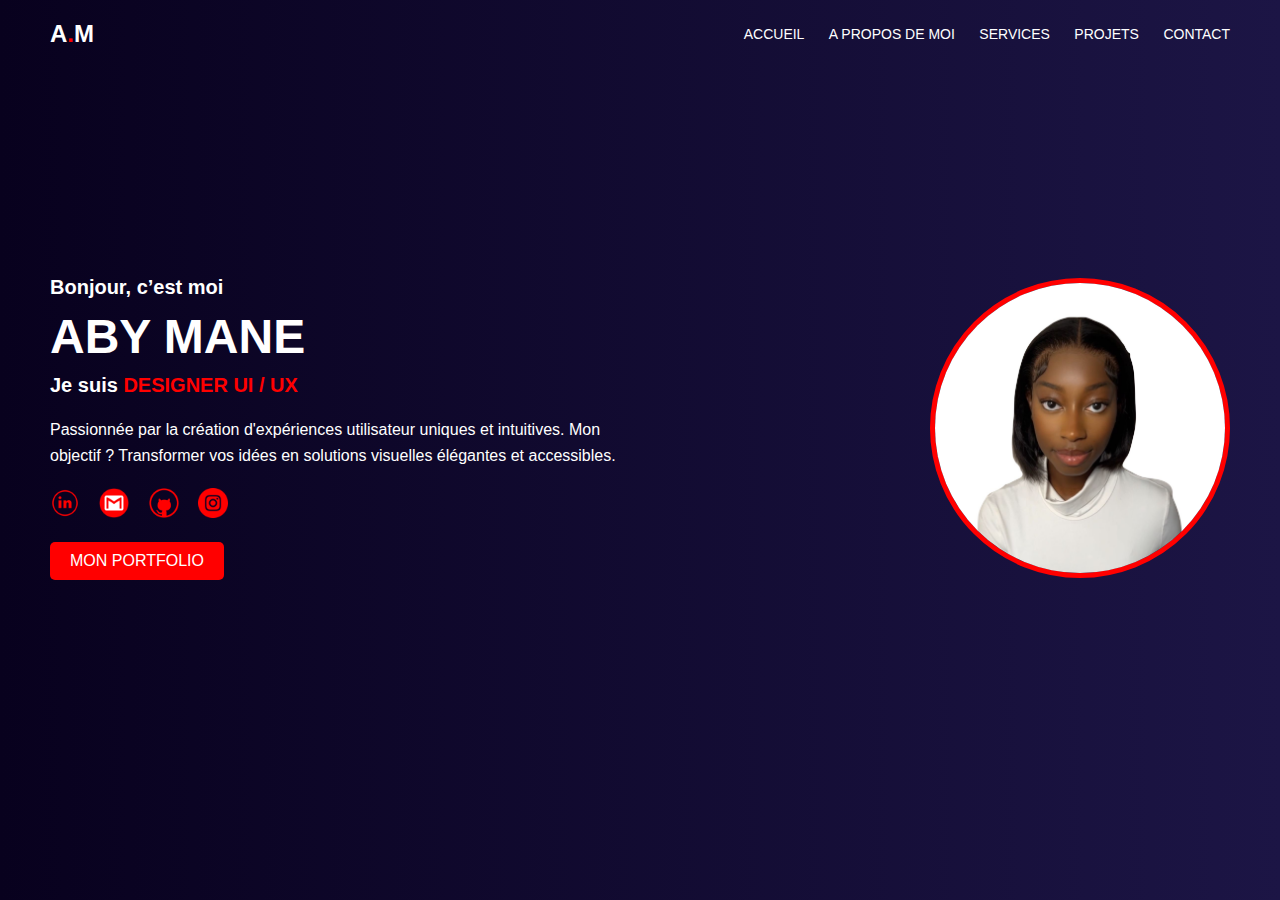
<file: index.html>
<!DOCTYPE html>
<html lang="fr">
<head>
    <meta charset="UTF-8">
    <meta name="viewport" content="width=device-width, initial-scale=1.0">
    <title>Aby Mane - Designer UI/UX</title>
    <link rel="stylesheet" href="../CSS/style.css">
</head>
<body>
    <header>
        <div class="logo">A<span>.</span>M</div>
        <nav>
            <a href="#">ACCUEIL</a>
            <a href="./HTML/aproposdemoi.html">A PROPOS DE MOI</a>
            <a href="#services">SERVICES</a>
            <a href="./HTML/projet.html">PROJETS</a>
            <a href="#contact">CONTACT</a>
        </nav>
    </header>

    <section class="infos">
        <div class="presentation">
            <h2>Bonjour, c’est moi</h2>
            <h1>ABY MANE</h1>
            <p class="metier">Je suis <span>DESIGNER UI / UX</span></p>
            <p class="description">
                Passionnée par la création d'expériences utilisateur uniques et intuitives.
                Mon objectif ? Transformer vos idées en solutions visuelles élégantes et accessibles.
            </p>
            <div class="reseaux">
                <a href="#"><img src="./Icones/linkedin.png" alt="LinkedIn"></a>
                <a href="#"><img src="./Icones/gmail.png" alt="Gmail"></a>
                <a href="#"><img src="./Icones/GITHUB.png" alt="GitHub"></a>
                <a href="#"><img src="./Icones/instagram.png" alt="Instagram"></a>
            </div>
            <a href="#" class="portfolio-btn">MON PORTFOLIO</a>
        </div>
        <div class="profile-pic">
            <img src="./Images/abypro.jpeg" alt="Aby Mane">
        </div>
    </section>
</body>
</html>
</file>
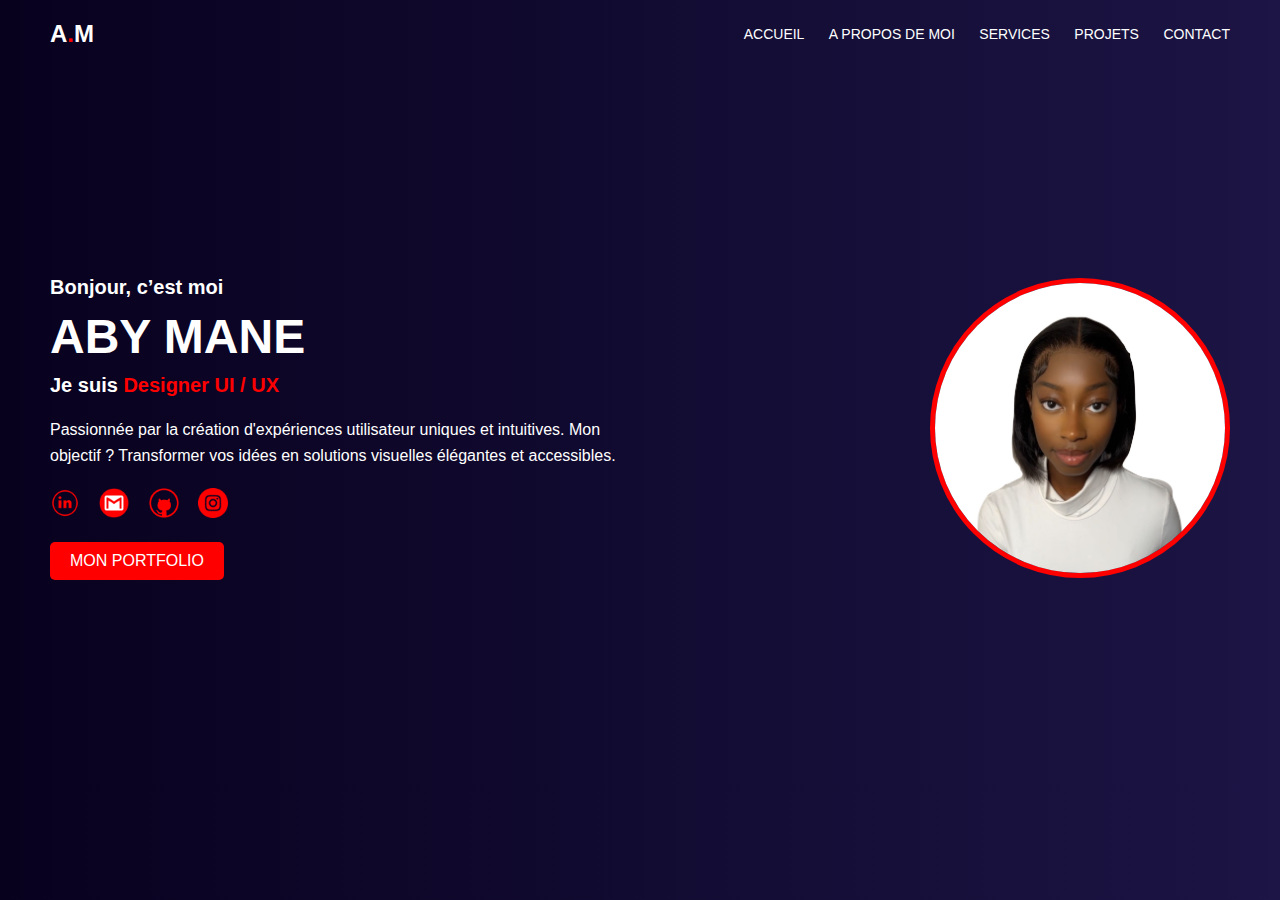
<file: HTML/index.html>
<!DOCTYPE html>
<html lang="fr">
<head>
    <meta charset="UTF-8">
    <meta name="viewport" content="width=device-width, initial-scale=1.0">
    <title>Aby Mane - Designer UI/UX</title>
    <link rel="stylesheet" href="../CSS/style.css">
</head>
<body>
    <header>
        <div class="logo">A<span>.</span>M</div>
        <nav>
            <a href="#accueil">ACCUEIL</a>
            <a href="./aproposdemoi.html">A PROPOS DE MOI</a>
            <a href="#services">SERVICES</a>
            <a href="#projets">PROJETS</a>
            <a href="#contact">CONTACT</a>
        </nav>
    </header>

    <section class="infos">
        <div class="presentation">
            <h2>Bonjour, c’est moi</h2>
            <h1>ABY MANE</h1>
            <p class="metier">Je suis <span>Designer UI / UX</span></p>
            <p class="description">
                Passionnée par la création d'expériences utilisateur uniques et intuitives.
                Mon objectif ? Transformer vos idées en solutions visuelles élégantes et accessibles.
            </p>
            <div class="reseaux">
                <a href="#"><img src="../Icones/linkedin.png" alt="LinkedIn"></a>
                <a href="#"><img src="../Icones/gmail.png" alt="Gmail"></a>
                <a href="#"><img src="../Icones/GITHUB.png" alt="GitHub"></a>
                <a href="#"><img src="../Icones/instagram.png" alt="Instagram"></a>
            </div>
            <a href="#" class="portfolio-btn">MON PORTFOLIO</a>
        </div>
        <div class="profile-pic">
            <img src="../Images/abypro.jpeg" alt="Aby Mane">
        </div>
    </section>
</body>
</html>
</file>
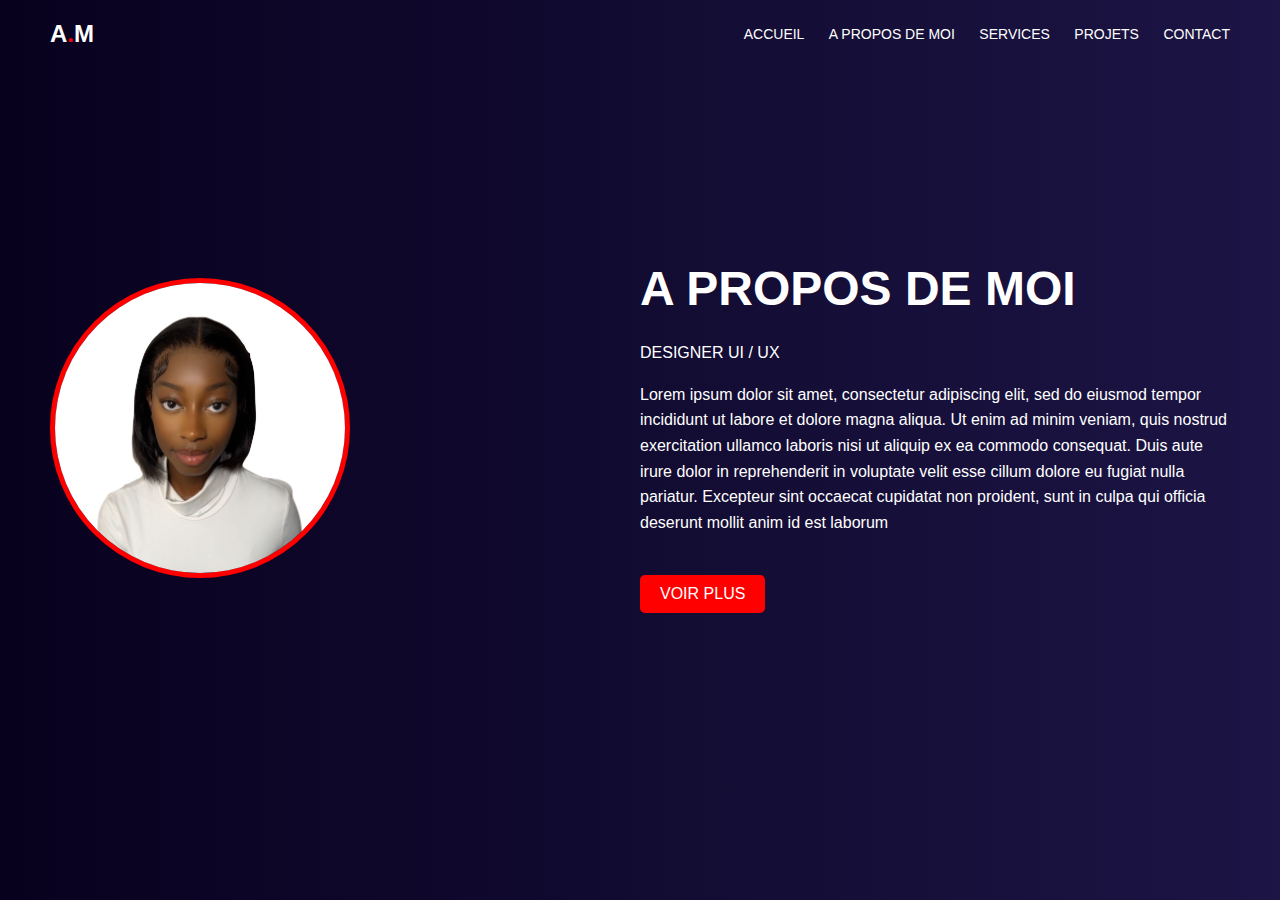
<file: HTML/aproposdemoi.html>
<!DOCTYPE html>
<html lang="fr">
<head>
    <meta charset="UTF-8">
    <meta name="viewport" content="width=device-width, initial-scale=1.0">
    <title>Aby Mane - Designer UI/UX</title>
    <link rel="stylesheet" href="../CSS/moi.css">
</head>
<body>
    <header>
        <div class="logo">A<span>.</span>M</div>
        <nav>
            <a href="../index.html">ACCUEIL</a>
            <a href="./aproposdemoi.html">A PROPOS DE MOI</a>
            <a href="#services">SERVICES</a>
            <a href="./projet.html">PROJETS</a>
            <a href="#contact">CONTACT</a>
        </nav>
    </header>



    <section class="infos">

        <div class="profile-pic">
            <img src="../Images/abypro.jpeg" alt="Aby Mane">
        </div>

        <div class="presentation">
            <br>
            <h1>A PROPOS DE <span>MOI</span> </h1> <br>
            <p class="metier">DESIGNER UI / UX </p>
            <p class="description">
                Lorem ipsum dolor sit amet, consectetur adipiscing 
                elit, sed do eiusmod tempor incididunt ut labore et
                dolore magna aliqua. Ut enim ad minim veniam, quis 
                nostrud exercitation ullamco laboris nisi ut aliquip
                ex ea commodo consequat. Duis aute irure dolor in 
                reprehenderit in voluptate velit esse cillum dolore eu
                fugiat nulla pariatur. Excepteur sint occaecat cupidatat 
                non proident, sunt in culpa qui officia deserunt mollit anim id est laborum
            </p>
          
            <a href="#" class="portfolio-btn">VOIR PLUS</a>
        </div>
       
    </section>


</body>
</html>
</file>
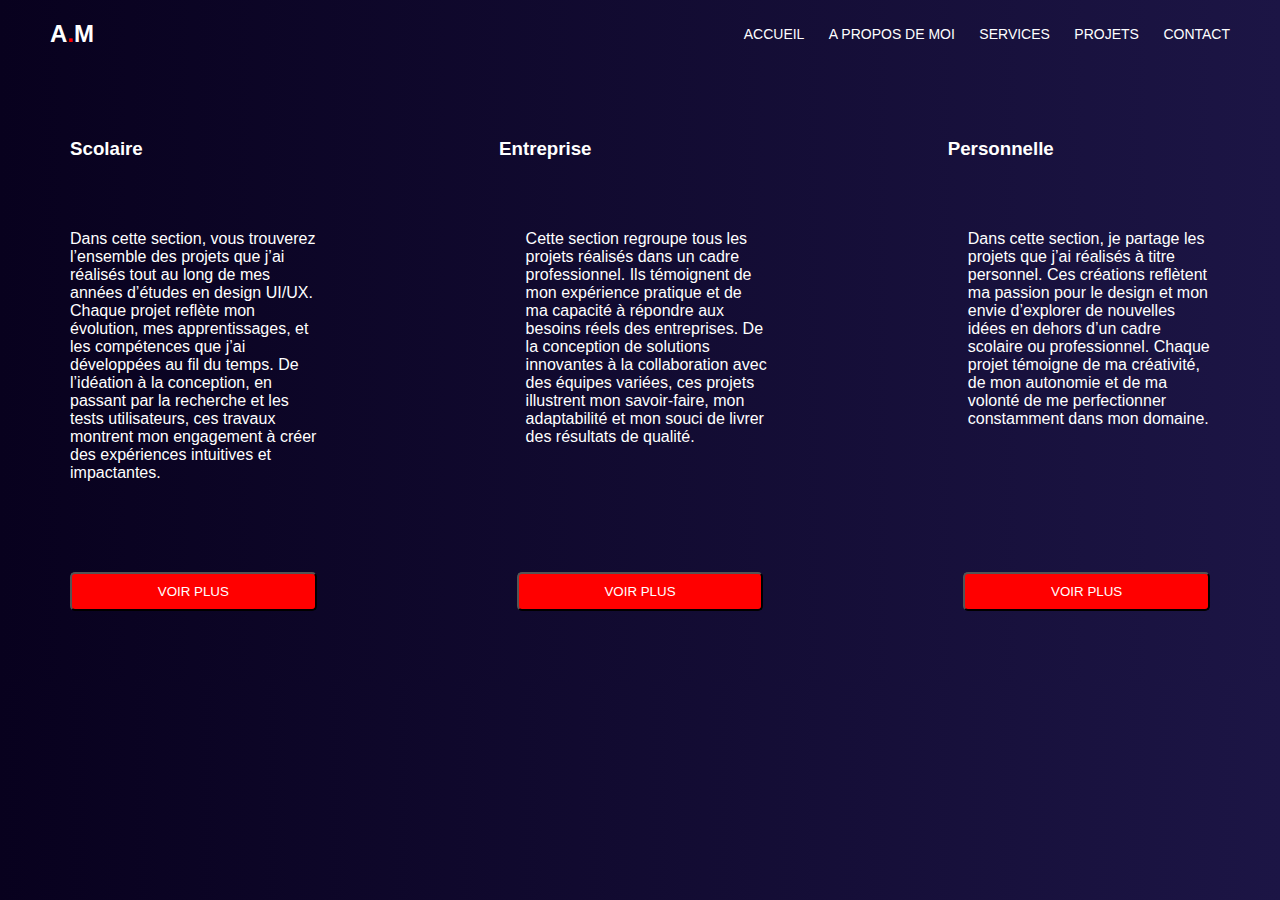
<file: HTML/projet.html>
<!DOCTYPE html>
<html lang="fr">
<head>
    <meta charset="UTF-8">
    <meta name="viewport" content="width=device-width, initial-scale=1.0">
    <title>Aby Mane - Designer UI/UX</title>
    <link rel="stylesheet" href="../CSS/projet.css">
</head>
<body>
    <header>
        <div class="logo">A<span>.</span>M</div>
        <nav>
            <a href="../index.html">ACCUEIL</a>
            <a href="./aproposdemoi.html">A PROPOS DE MOI</a>
            <a href="#services">SERVICES</a>
            <a href="#./projet.html">PROJETS</a>
            <a href="#contact">CONTACT</a>
        </nav>
    </header>


    <section>
        <div class="project">
          <h3>Scolaire</h3>
          <h3>Entreprise</h3>
          <h3>Personnelle</h3>
        </div>
      </section>
    
      <section>
        <div class="project">
          <p>Dans cette section, vous trouverez l’ensemble des projets que j’ai réalisés tout au long de mes années d’études en design UI/UX. Chaque projet reflète mon évolution, mes apprentissages, et les compétences que j’ai développées au fil du temps. De l’idéation à la conception, en passant par la recherche et les tests utilisateurs, ces travaux montrent mon engagement à créer des expériences intuitives et impactantes.</p>
          <p>Cette section regroupe tous les projets réalisés dans un cadre professionnel. Ils témoignent de mon expérience pratique et de ma capacité à répondre aux besoins réels des entreprises. De la conception de solutions innovantes à la collaboration avec des équipes variées, ces projets illustrent mon savoir-faire, mon adaptabilité et mon souci de livrer des résultats de qualité.</p>
          <p>Dans cette section, je partage les projets que j’ai réalisés à titre personnel. Ces créations reflètent ma passion pour le design et mon envie d’explorer de nouvelles idées en dehors d’un cadre scolaire ou professionnel. Chaque projet témoigne de ma créativité, de mon autonomie et de ma volonté de me perfectionner constamment dans mon domaine.</p>
        </div>
      </section>
    
      <section>
        <div class="project">
            <button>VOIR PLUS</button>
            <button>VOIR PLUS</button>
            <button>VOIR PLUS</button>

        </div>
      </section>


<!-- 
<section>
    <div class="project">
      <h3>Projet 3</h3>
      <p>Un projet dédié à la promotion des artisans locaux et à leurs produits uniques.</p>
      <button>En savoir plus</button>
    </div>
  </section>

  <section>
    <div class="project">
      <h3>Projet 3</h3>
      <p>Un projet dédié à la promotion des artisans locaux et à leurs produits uniques.</p>
      <button>En savoir plus</button>
    </div>
  </section>

  <section>
    <div class="project">
      <h3>Projet 3</h3>
      <p>Un projet dédié à la promotion des artisans locaux et à leurs produits uniques.</p>
      <button>En savoir plus</button>
    </div>
  </section> -->
  
    <!-- <div class="tout"> 
        
    <main>
        <div class="un">1</div>
        <div class="deux">2</div>

        <div class="trois">3</div>
        <div class="quatre">4</div>
        
        <div class="cinq">5</div>
        <div class="six">6</div>
    </main>   

</div> -->
</file>
<file: CSS/style.css>
/* DEBUT */
* {
    margin: 0;
    padding: 0;
    box-sizing: border-box;
    font-family: Arial, sans-serif;
}

body {
    background: linear-gradient(to right, #08011E, #1C1545);
    color: white;
}

/* Header */
header {
    display: flex;
    justify-content: space-between;
    align-items: center;
    padding: 20px 50px;
}

header .logo {
    font-size: 24px;
    font-weight: bold;
    color: white;
}

header .logo span {
    color: red;
}

nav a {
    color: white;
    text-decoration: none;
    margin-left: 20px;
    font-size: 14px;
    transition: color 0.3s ease;
}

nav a:hover {
    color: red; /* Couleur au survol */
}


.infos {
    display: flex;
    justify-content: space-between;
    align-items: center;
    padding: 50px;
    height: 80vh;
}

.infos .presentation {
    max-width: 50%;
}

.infos h2 {
    font-size: 20px;
    margin-bottom: 10px;
}

.infos h1 {
    font-size: 48px;
    margin-bottom: 10px;
}

.infos .metier {
    color: rgb(255, 255, 255);
    font-weight: bold;
    font-size: 20px;
}

.infos .metier span {
    color: red;
    font-weight: bold;
    font-size: 20px;
}

.infos .description {
    margin: 20px 0;
    line-height: 1.6;
}

.reseaux a img {
    width: 30px;
    margin-right: 15px;
    transition: transform 0.3s ease;
}

.reseaux a img:hover {
    transform: scale(1.1);
}

.portfolio-btn {
    display: inline-block;
    background: red;
    color: white;
    text-decoration: none;
    padding: 10px 20px;
    border-radius: 5px;
    margin-top: 20px;
    transition: background 0.3s ease;
}

.portfolio-btn:hover {
    background: darkred;
}

/* POUR LA PHOTO */
.profile-pic {
    width: 300px;
    height: 300px;
    border: 5px solid red;
    border-radius: 50%;
    overflow: hidden;
}

.profile-pic img {
    width: 100%;
    height: 100%;
    object-fit: cover;
}
</file>
<file: CSS/projet.css>
/* DEBUT */
* {
    margin: 0;
    padding: 0;
    box-sizing: border-box;
    font-family: Arial, sans-serif;
}

body {
    background: linear-gradient(to right, #08011E, #1C1545);
    color: white;
}

/* Header */
header {
    display: flex;
    justify-content: space-between;
    align-items: center;
    padding: 20px 50px;
}

header .logo {
    font-size: 24px;
    font-weight: bold;
    color: white;
}

header .logo span {
    color: red;
}

nav a {
    color: white;
    text-decoration: none;
    margin-left: 20px;
    font-size: 14px;
    transition: color 0.3s ease;
}

nav a:hover {
    color: red; /* Couleur au survol */
}



.project {
    display: grid;
    grid-template-columns: auto auto auto;
    gap: 20px;
    margin-top: 10px;
    margin: 70px;
    gap:200px;
}

button {
    display: inline-block;
    background: red;
    color: white;
    text-decoration: none;
    padding: 10px 20px;
    border-radius: 5px;
    margin-top: 20px;
    transition: background 0.3s ease;
}
</file>
<file: CSS/moi.css>
/* Reset de base */
* {
    margin: 0;
    padding: 0;
    box-sizing: border-box;
    font-family: Arial, sans-serif;
}

body {
    background: linear-gradient(to right, #08011E, #1C1545);
    color: white;
}

/* Header */
header {
    display: flex;
    justify-content: space-between;
    align-items: center;
    padding: 20px 50px;
}

header .logo {
    font-size: 24px;
    font-weight: bold;
    color: white;
}

header .logo span {
    color: red;
}

nav a {
    color: white;
    text-decoration: none;
    margin-left: 20px;
    font-size: 14px;
    transition: color 0.3s ease;
}

nav a:hover {
    color: red; /* Couleur au survol */
}


/* Hero Section */
.infos {
    display: flex;
    justify-content: space-between;
    align-items: center;
    padding: 50px;
    height: 80vh;
}

.infos .presentation {
    max-width: 50%;
}

.infos h2 {
    font-size: 20px;
    margin-bottom: 10px;
}

.infos h1 {
    font-size: 48px;
    margin-bottom: 10px;
}

.infos .metier span {
    color: red;
    font-weight: bold;
}

.infos .description {
    margin: 20px 0;
    line-height: 1.6;
}

.reseaux a img {
    width: 30px;
    margin-right: 15px;
    transition: transform 0.3s ease;
}

.reseaux a img:hover {
    transform: scale(1.1);
}

.portfolio-btn {
    display: inline-block;
    background: red;
    color: white;
    text-decoration: none;
    padding: 10px 20px;
    border-radius: 5px;
    margin-top: 20px;
    transition: background 0.3s ease;
}

.portfolio-btn:hover {
    background: darkred;
}

/* Profile Picture */
.profile-pic {
    width: 300px;
    height: 300px;
    border: 5px solid red;
    border-radius: 50%;
    overflow: hidden;
}

.profile-pic img {
    width: 100%;
    height: 100%;
    object-fit: cover;
}
</file>
